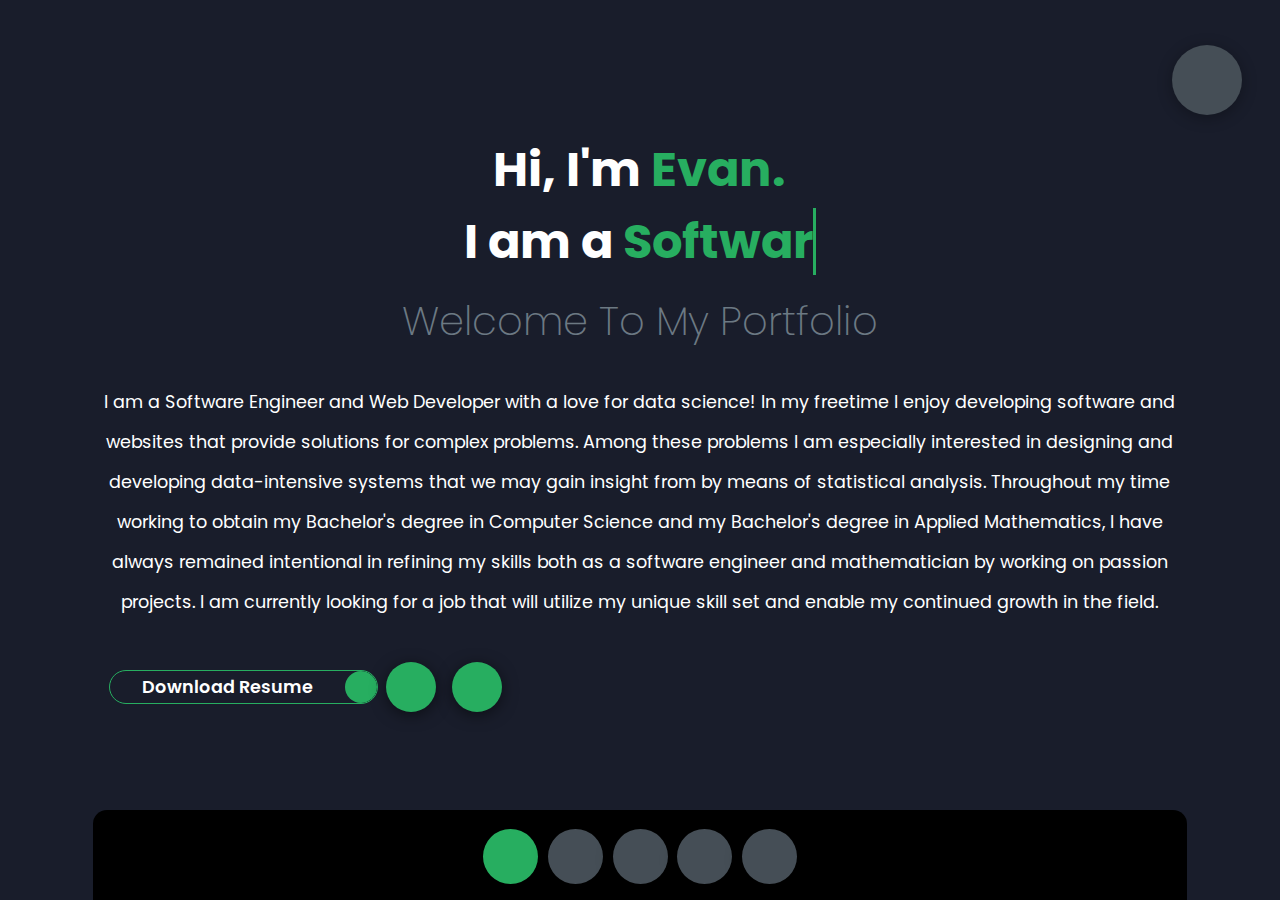
<file: index.html>
<!DOCTYPE html>
<html lang="en">

<head>
    <meta charset="UTF-8">
    <meta http-equiv="X-UA-Compatible" content="IE=edge">
    <meta name="viewport" content="width=device-width, initial-scale=1.0">
    <title>Evan Nordin | Professional Portfolio</title>
    <link rel="stylesheet" href="./styles/styles.css">
    <link rel="preconnect" href="https://fonts.googleapis.com">
    <link rel="preconnect" href="https://fonts.gstatic.com" crossorigin>
    <link rel="preload"
        href="https://fonts.googleapis.com/css2?family=Poppins:ital,wght@0,400;0,500;0,700;0,800;1,400&display=swap"
        as="style" onload="this.rel='stylesheet'">

    <link rel="preload" href="https://cdnjs.cloudflare.com/ajax/libs/font-awesome/6.1.1/css/all.min.css" as="style"
        onload="this.rel='stylesheet'"
        integrity="sha512-KfkfwYDsLkIlwQp6LFnl8zNdLGxu9YAA1QvwINks4PhcElQSvqcyVLLD9aMhXd13uQjoXtEKNosOWaZqXgel0g=="
        crossorigin="anonymous" referrerpolicy="no-referrer" />
    <script async src="https://www.googletagmanager.com/gtag/js?id=G-2WJSHHRMSF"></script>
    <script>
        window.dataLayer = window.dataLayer || [];
        function gtag() { dataLayer.push(arguments); }
        gtag('js', new Date());

        gtag('config', 'G-2WJSHHRMSF');
    </script>
    <script src="https://www.google.com/recaptcha/api.js" async defer></script>
</head>

<body class="main-content">
    <header class="section sec1 header active" id="home">
        <div class="header-content">
            <div class="left-header">
                <div class="h-shape"></div>
                <div class="image"><img src="img/hero.webp" alt="my-headshot"></div>
                <div class="privacy">
                    <a href="/privacy.html">Privacy Policy</a>
                </div>
            </div>
            <div class="right-header">
                <h1 class="name">Hi, I'm <span class="name">Evan. </span><br />I am a<span class="typewriter"
                        data-wait="1500"
                        data-words='["&nbsp;Software&nbsp;Engineer.", "&nbsp;Web&nbsp;Developer.", "&nbsp;Data&nbsp;Scientist."]'></span>
                </h1>
                <h2>Welcome To My Portfolio</h2>
                <p>I am a Software Engineer and Web Developer with a love for data science! In my freetime I enjoy
                    developing software and websites that provide solutions for complex problems. Among these problems I
                    am especially interested in designing and developing data-intensive systems that we may gain insight
                    from by means of statistical analysis. Throughout my time
                    working to obtain my Bachelor's degree in Computer Science and my Bachelor's degree
                    in Applied Mathematics, I have always remained intentional in refining my skills both as a software
                    engineer and mathematician by working on passion projects. I am currently looking for a job that
                    will utilize my unique skill set and enable my continued growth in the field. </p>
                <div class="btn-container">
                    <a href="./public/Evan_Nordin_s_Resume.pdf" download="Evan-Nordin-Resume" class="main-btn">
                        <span class="btn-text">Download Resume</span>
                        <span class="btn-icon"><i class="fas fa-download"></i></span>
                    </a>
                    <div class="pill-btns">
                        <a href="https://linkedin.com/in/evannordin" target="_blank">
                            <div class="pill-btn">
                                <div class="icon">
                                    <i class="fab fa-linkedin"></i>
                                </div>
                            </div>
                        </a>
                        <a href="https://github.com/EvanNordin" target="_blank">
                            <div class="pill-btn">
                                <div class="icon">
                                    <i class="fab fa-github"></i>
                                </div>
                            </div>
                        </a>
                    </div>
                </div>
            </div>
        </div>
    </header>
    <main>
        <section class="section sec2 about" id="about">
            <div class="main-title">
                <h2>About <span>me</span></h2>
            </div>
            <div class="about-container">
                <div class="left-about">
                    <h2>Information</h2>
                    <p>My name is Evan Nordin. My passion has been software development for the last seven years and I
                        also began
                        studying mathematics to better understand Computer Science and Data Science. My love for
                        software
                        engineering, web development, and data science all stems from my passion for solving problems. I
                        am excellent at independently completing tasks I am given, but I really thrive in collaborative
                        environments where I am given the opportunity to share my knowledge and learn from others. I am
                        very detail-oriented, which is why I really enjoy building software. A few of my favorite books
                        that I've
                        recently read include "The Pragmatic Programmer", "Designing Data-Intensive Applications", and
                        "Eloquent Javascript". While there are many more books I have read and learned from, I feel that
                        each of these books has influenced the way I approach and solve problems. I never get tired of
                        looking back over them. I am familar with numerous SDLC methods, but my favorite is AGILE.
                    </p>
                </div>
                <div class="right-about">
                    <div class="about-item">
                        <div class="about-text">
                            <p class="large-text">Exceptional</p>
                            <p class="small-text">Communication <br /> Skills</p>
                        </div>
                    </div>
                    <div class="about-item">
                        <div class="about-text">
                            <p class="large-text">Outstanding</p>
                            <p class="small-text">Time <br /> Management</p>
                        </div>
                    </div>
                    <div class="about-item">
                        <div class="about-text">
                            <p class="large-text">Dedicated</p>
                            <p class="small-text">Lifetime <br /> Learner</p>
                        </div>
                    </div>
                    <div class="about-item">
                        <div class="about-text">
                            <p class="large-text">Innovative</p>
                            <p class="small-text">Problem <br /> Solver</p>
                        </div>
                    </div>
                </div>
            </div>
            <div class="btn-container">
                <a href="./public/Evan_Nordin_s_Resume.pdf" download="Evan-Nordin-Resume" class="main-btn">
                    <span class="btn-text">Download Resume</span>
                    <span class="btn-icon"><i class="fas fa-download"></i></span>
                </a>
            </div>
            <div class="about-stats">
                <h4 class="stat-title">Technical Skills</h4>
                <div class="progress-bars">
                    <div class="progress-bar">
                        <p class="progress-title">Java</p>
                        <div class="progress-container">
                            <p class="progress-text">Proficient (90%)</p>
                            <div class="progress">
                                <span class="java"></span>
                            </div>
                        </div>
                    </div>
                    <div class="progress-bar">
                        <p class="progress-title">Javascript</p>
                        <div class="progress-container">
                            <p class="progress-text">Proficient (94%)</p>
                            <div class="progress">
                                <span class="js"></span>
                            </div>
                        </div>
                    </div>
                    <div class="progress-bar">
                        <p class="progress-title">C++</p>
                        <div class="progress-container">
                            <p class="progress-text">Competent (86%)</p>
                            <div class="progress">
                                <span class="cpp"></span>
                            </div>
                        </div>
                    </div>
                    <div class="progress-bar">
                        <p class="progress-title">HTML</p>
                        <div class="progress-container">
                            <p class="progress-text">Proficient (90%)</p>
                            <div class="progress">
                                <span class="html"></span>
                            </div>
                        </div>
                    </div>
                    <div class="progress-bar">
                        <p class="progress-title">python</p>
                        <div class="progress-container">
                            <p class="progress-text">Proficient (90%)</p>
                            <div class="progress">
                                <span class="python"></span>
                            </div>
                        </div>
                    </div>
                    <div class="progress-bar">
                        <p class="progress-title">CSS</p>
                        <div class="progress-container">
                            <p class="progress-text">Proficent (88%)</p>
                            <div class="progress">
                                <span class="css"></span>
                            </div>
                        </div>
                    </div>
                    <div class="progress-bar">
                        <p class="progress-title">SQL</p>
                        <div class="progress-container">
                            <p class="progress-text">Competent (85%)</p>
                            <div class="progress">
                                <span class="css"></span>
                            </div>
                        </div>
                    </div>
                    <div class="progress-bar">
                        <p class="progress-title">MongoDB</p>
                        <div class="progress-container">
                            <p class="progress-text">Proficient (90%)</p>
                            <div class="progress">
                                <span class="css"></span>
                            </div>
                        </div>
                    </div>
                    <div class="progress-bar">
                        <p class="progress-title">Documentation</p>
                        <div class="progress-container">
                            <p class="progress-text">Competent (85%)</p>
                            <div class="progress">
                                <span class="css"></span>
                            </div>
                        </div>
                    </div>
                    <div class="progress-bar">
                        <p class="progress-title">Debugging</p>
                        <div class="progress-container">
                            <p class="progress-text">Expert (100%)</p>
                            <div class="progress">
                                <span class="debugging"></span>
                            </div>
                        </div>
                    </div>
                </div>
            </div>
            <h4 class="stat-title">My Timeline</h4>
            <div class="timeline">
                <div class="timeline-item">
                    <div class="timeline-icon">
                        <i class="fas fa-briefcase"></i>
                    </div>
                    <p class="timeline-duration">2017 - June 2022</p>
                    <h5>Bachelor of Science: Computer Science <span> - Central Washington University</span></h5>
                    <p>
                        Studied Computer Science at Central Washington University. During my time at CWU I learned
                        extensivesly about the fundamentals of computer science, including data structures, algorithms,
                        cybersecurity, computer architecture, principles of language design, database management
                        systems, algorithm analysis, advanced software engineering, and most recently computational
                        intelligence (AI
                        and ML algorithms).
                    </p>
                </div>
                <div class="timeline-item">
                    <div class="timeline-icon">
                        <i class="fas fa-briefcase"></i>
                    </div>
                    <p class="timeline-duration">2021 - Present</p>
                    <h5>Technology Intern <span> - CBHA</span></h5>
                    <p>
                        Currently working as a technology intern at Columbia Basin Health Association (CBHA). As a tech
                        intern, I have played a significant role in the implementation of the KACE asset management
                        system. At the beginning of my internship, I was responsible for physically tagging over two
                        thousand assets with barcodes and putting them in the new asset management system. After this
                        project was complete, I developed a custom web application that allows CBHA to send out
                        information system alerts to its employees via text, and also as a popup on the employee's
                        computer. I am currently building an application that streamlines the processs of updating asset
                        information inside of KACE.
                </div>
                <div class="timeline-item">
                    <div class="timeline-icon">
                        <i class="fas fa-briefcase"></i>
                    </div>
                    <p class="timeline-duration">2017 - June 2022</p>
                    <h5>Bachelor of Science: Applied Mathematics <span> - Central Washington University</span></h5>
                    <p>
                        Studied Applied Mathematics at Central Washington University. During my time at CWU I learned
                        extensivesly about the fundamentals of applied mathematics, including linear algebra, calculus,
                        probability and statistics, differential equations, cryptography, mathematical modeling, and
                        most recently advanced numerical methods and analysis. I also took courses in proving
                        fundamental mathematical concepts in calculus, linear algebra, sets and logic, discrete
                        mathematics, and finally combinatorics and graph theory.
                    </p>
                </div>
            </div>
            <div class="privacy">
                <a href="/privacy.html">Privacy Policy</a>
            </div>
        </section>
        <section class="section sec3 portfolio" id="portfolio">
            <div class="main-title">
                <h2>My <span>Projects</span></h2>
            </div>
            <div class="portfolio-items">
                <div class="portfolio-item">
                    <img src="img/blog1.webp" alt="">
                    <div class="project-text">
                        <a href="#" target="_blank">
                            <h4>Portfolio Website</h4>
                        </a>
                        <p>
                            I built my portfolio website from scratch using HTML, SCSS, and JavaScript. The majority of
                            work for this project was building the frontend. However, I did write an express server that
                            implements nodemailer to send me emails when somebody fills out the contact form. I plan to
                            continually update this website with more projects and skills
                            as I grow in my career. To view the source code for this website, check out my Github!
                        </p>
                        <div class="pill-btns">
                            <a href="https://evannordin.dev" target="_blank">
                                <div class="pill-btn">
                                    <div class="icon">
                                        <i class="fa-solid fa-globe"></i>
                                    </div>
                                </div>
                            </a>
                            <a href="https://github.com/EvanNordin/my-portfolio" target="_blank">
                                <div class="pill-btn">
                                    <div class="icon">
                                        <i class="fab fa-github"></i>
                                    </div>
                                </div>
                            </a>
                        </div>
                    </div>
                </div>
                <div class="portfolio-item">
                    <img src="img/comets-screenshot.webp" alt="">
                    <div class="project-text">
                        <a href="https://comets-ten.vercel.app/" target="_blank">
                            <h4>Comets.js</h4>
                        </a>
                        <p>
                            Comets.js is a lightweight e-commerce store that is built with Nuxt.js and implements Strapi
                            and Snipcart. For this academic project, I was lead developer and SCRUM master for this
                            project so I was
                            responsible for making
                            sure our team was progressing. The website is in demo mode so
                            products served from the backend may take a little bit to load. Additionally, orders can be
                            placed with the provided test credit card.
                        </p>
                        <div class="pill-btns">
                            <a href="https://comets-ten.vercel.app/" target="_blank">
                                <div class="pill-btn">
                                    <div class="icon">
                                        <i class="fa-solid fa-globe"></i>
                                    </div>
                                </div>
                            </a>
                            <a href="https://github.com/capstone-project-481" target="_blank">
                                <div class="pill-btn">
                                    <div class="icon">
                                        <i class="fab fa-github"></i>
                                    </div>
                                </div>
                            </a>
                        </div>
                    </div>
                </div>
            </div>
            <div class="privacy">
                <a href="/privacy.html">Privacy Policy</a>
            </div>
        </section>
        <section class="section sec4" id="blogs">
            <div class="blogs-content">
                <div class="main-title">
                    <h2>Coming <span>Soon</span></h2>
                </div>
                <!-- <div class="blogs">
                    <div class="blog">
                        <img src="img/blog1.jpg" alt="">
                        <div class="blog-text">
                            <h4>Is Studying Computer Science a Good Idea in 2022?</h4>
                            <p>
                                Lorem ipsum dolor, sit amet consectetur adipisicing elit. Ab, laboriosam doloribus? Non,
                                dicta quis sunt consectetur, sed mollitia, sequi ipsa blanditiis tempore molestias
                                corrupti
                                excepturi! Incidunt delectus aperiam repellendus expedita!
                            </p>
                        </div>
                    </div>
                    <div class="blog">
                        <img src="img/blog1.jpg" alt="">
                        <div class="blog-text">
                            <h4>Is Studying Computer Science a Good Idea in 2022?</h4>
                            <p>
                                Lorem ipsum dolor, sit amet consectetur adipisicing elit. Ab, laboriosam doloribus? Non,
                                dicta quis sunt consectetur, sed mollitia, sequi ipsa blanditiis tempore molestias
                                corrupti
                                excepturi! Incidunt delectus aperiam repellendus expedita!
                            </p>
                        </div>
                    </div>
                    <div class="blog">
                        <img src="img/blog1.jpg" alt="">
                        <div class="blog-text">
                            <h4>Is Studying Computer Science a Good Idea in 2022?</h4>
                            <p>
                                Lorem ipsum dolor, sit amet consectetur adipisicing elit. Ab, laboriosam doloribus? Non,
                                dicta quis sunt consectetur, sed mollitia, sequi ipsa blanditiis tempore molestias
                                corrupti
                                excepturi! Incidunt delectus aperiam repellendus expedita!
                            </p>
                        </div>
                    </div>
                    <div class="blog">
                        <img src="img/blog1.jpg" alt="">
                        <div class="blog-text">
                            <h4>Is Studying Computer Science a Good Idea in 2022?</h4>
                            <p>
                                Lorem ipsum dolor, sit amet consectetur adipisicing elit. Ab, laboriosam doloribus? Non,
                                dicta quis sunt consectetur, sed mollitia, sequi ipsa blanditiis tempore molestias
                                corrupti
                                excepturi! Incidunt delectus aperiam repellendus expedita!
                            </p>
                        </div>
                    </div>
                    <div class="blog">
                        <img src="img/blog1.jpg" alt="">
                        <div class="blog-text">
                            <h4>Is Studying Computer Science a Good Idea in 2022?</h4>
                            <p>
                                Lorem ipsum dolor, sit amet consectetur adipisicing elit. Ab, laboriosam doloribus? Non,
                                dicta quis sunt consectetur, sed mollitia, sequi ipsa blanditiis tempore molestias
                                corrupti
                                excepturi! Incidunt delectus aperiam repellendus expedita!
                            </p>
                        </div>
                    </div>
                    <div class="blog">
                        <img src="img/blog1.jpg" alt="">
                        <div class="blog-text">
                            <h4>Is Studying Computer Science a Good Idea in 2022?</h4>
                            <p>
                                Lorem ipsum dolor, sit amet consectetur adipisicing elit. Ab, laboriosam doloribus? Non,
                                dicta quis sunt consectetur, sed mollitia, sequi ipsa blanditiis tempore molestias
                                corrupti
                                excepturi! Incidunt delectus aperiam repellendus expedita!
                            </p>
                        </div>
                    </div>
                </div>
            </div> -->
                <div class="privacy">
                    <a href="/privacy.html">Privacy Policy</a>
                </div>
        </section>
        <section class="section sec5 contact" id="contact">
            <div class="contact-container">
                <div class="main-title">
                    <h2>Contact <span>Me</span></h2>
                </div>
                <div class="contact-content-container">
                    <div class="left-contact">
                        <h2>Get in touch with me</h2>
                        <p>I am actively looking for new opportunities to work with you. If you are interested in
                            collaborating, please contact me. (Verify you're not a bot first, please!&#128513;) </p>
                        </p>
                        <div class="contact-info">
                            <div class="contact-item">
                                <div class="icon">
                                    <i class="fas fa-map-marker-alt"></i>
                                    Location
                                </div>
                                <p>
                                    Washington State, USA
                                </p>
                            </div>
                        </div>
                        <div class="contact-icons">
                            <div class="contact-icon">
                                <a href="https://www.youtube.com/channel/UC5YgiiaNcfvI5W--Wzyc4rw" target="_blank">
                                    <i class="fab fa-youtube"></i>
                                </a>
                                <a href="https://github.com/EvanNordin" target="_blank">
                                    <i class="fab fa-github"></i>
                                </a>
                                <a href="https://www.linkedin.com/in/evannordin/" target="_blank">
                                    <i class="fab fa-linkedin"></i>
                                </a>
                            </div>
                        </div>
                    </div>
                    <div class="right-contact">
                        <form action="https://evan-email-server.herokuapp.com/send" class="contact-form" method="POST">
                            <div class="input-control i-c-2">
                                <input type="text" name="name" id="name" required placeholder="YOUR NAME" required
                                    minlength="8" maxlength="120">
                                <input type="text" name="email" id="email" required placeholder="YOUR EMAIL" required
                                    pattern="^[a-zA-Z0-9.!#$%&'*+/=?^_`{|}~-]+@[a-zA-Z0-9-]+(?:\.[a-zA-Z0-9-]+)*$"
                                    minlength="3" maxlength="254">
                            </div>
                            <div class="input-control">
                                <input type="text" name="subject" id="subject" required placeholder="ENTER SUBJECT">
                            </div>
                            <div class="input-control">
                                <textarea name="message" id="message" cols="15" rows="8" required
                                    placeholder="ENTER YOUR MESSAGE TO ME HERE..."></textarea>
                            </div>
                            <div class="submit-btn">
                                <button type="submit" id="submit-btn"><span class="btn-text">Submit</span>
                                    <span class="btn-icon"><i class="fa-solid fa-paper-plane"></i></span></button>
                                <div class="g-recaptcha" data-sitekey="6LdHIXsdAAAAAGPR8xxVllN3nz0CfNjHw7wwX3Pq"></div>
                            </div>
                        </form>
                    </div>
                </div>
            </div>
            <div class="privacy">
                <a href="/privacy.html">Privacy Policy</a>
            </div>
        </section>
    </main>

    <div class="controls">
        <div class="control control-1 active-btn" data-id="home">
            <i class="fas fa-home"></i>
        </div>
        <div class="control control-2" data-id="about">
            <i class="fas fa-user"></i>
        </div>
        <div class="control control-3" data-id="portfolio">
            <i class="fas fa-briefcase"></i>
        </div>
        <div class="control control-4" data-id="blogs">
            <i class="far fa-newspaper"></i>
        </div>
        <div class="control control-5" data-id="contact">
            <i class="fas fa-envelope-open"></i>
        </div>
    </div>

    <div class="theme-btn">
        <i class="fas fa-adjust"></i>
    </div>

    <script src="./type.js"></script>
    <script src="./app.js"></script>
</body>

</html>
</file>
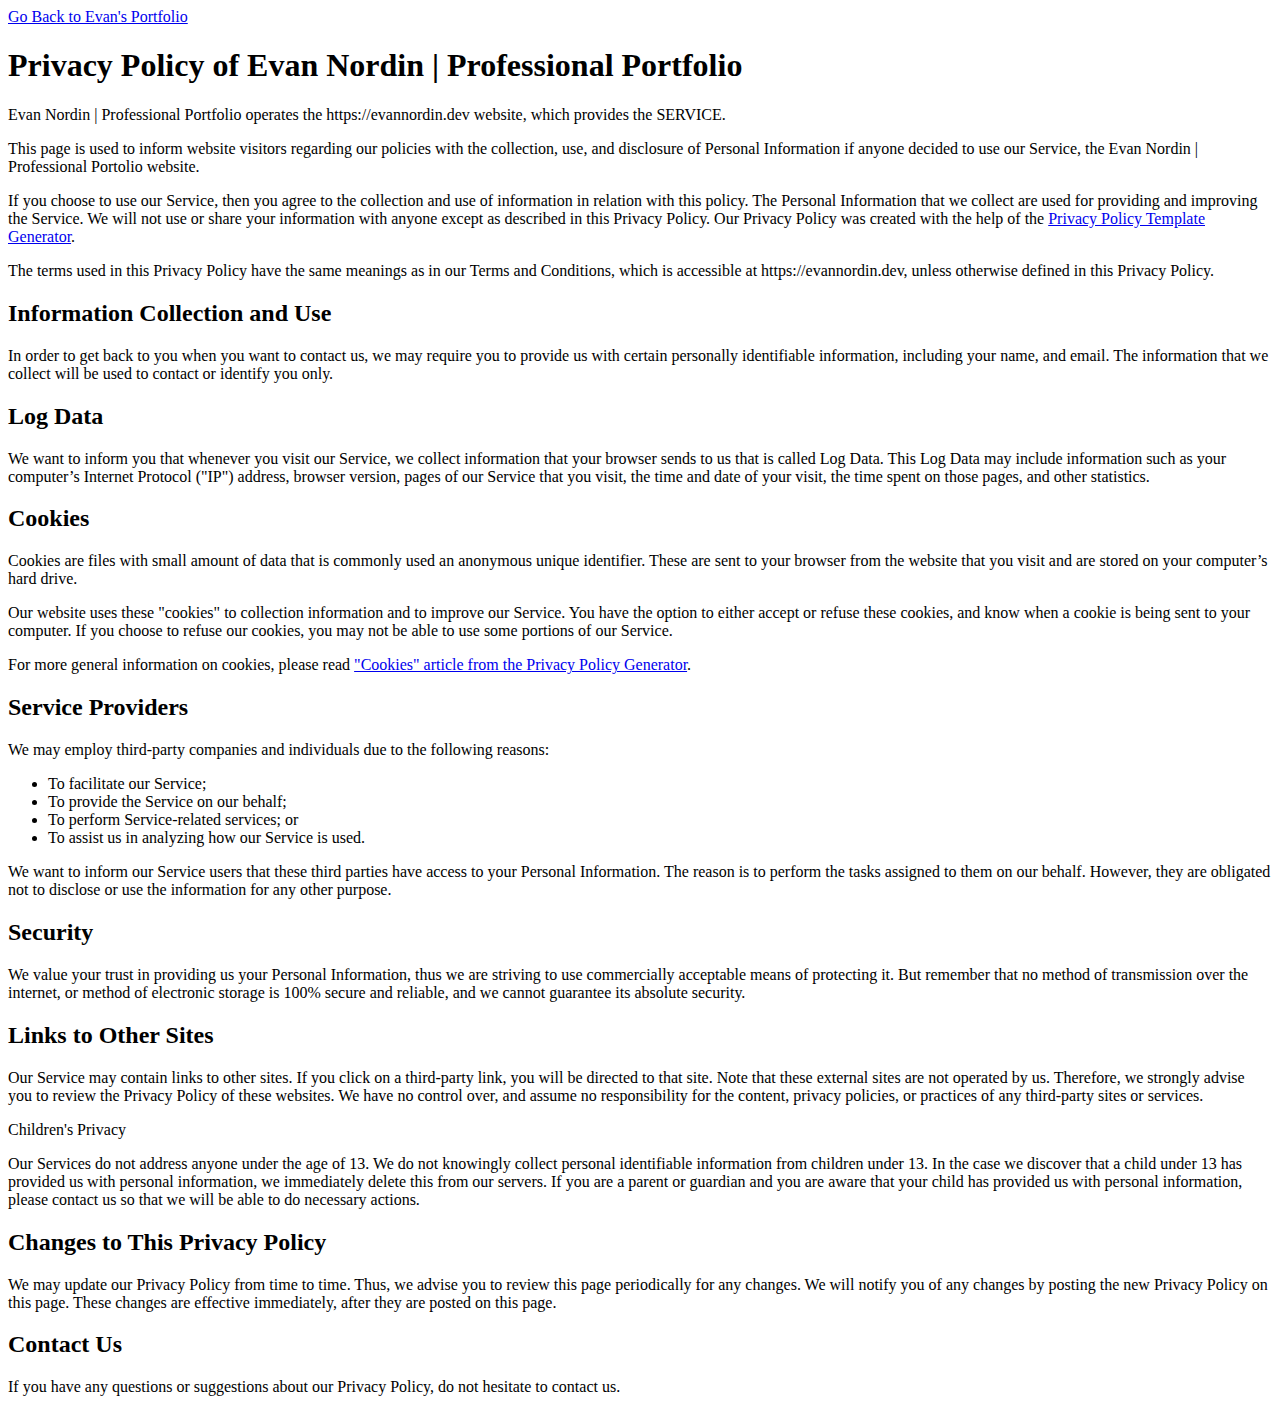
<file: privacy.html>
<!DOCTYPE html>
<html lang="en">

<head>
    <meta charset="UTF-8">
    <meta http-equiv="X-UA-Compatible" content="IE=edge">
    <meta name="viewport" content="width=device-width, initial-scale=1.0">
    <title>Privacy Policy</title>
</head>

<body>
    <a href="/my-portfolio/index.html">Go Back to Evan's Portfolio</a>
    <h1>Privacy Policy of Evan Nordin | Professional Portfolio</h1>

    <p>Evan Nordin | Professional Portfolio operates the https://evannordin.dev website, which provides the SERVICE.</p>

    <p>This page is used to inform website visitors regarding our policies with the collection, use, and disclosure of
        Personal Information if anyone decided to use our Service, the Evan Nordin | Professional Portolio website.</p>

    <p>If you choose to use our Service, then you agree to the collection and use of information in relation with this
        policy. The Personal Information that we collect are used for providing and improving the Service. We will not
        use or share your information with anyone except as described in this Privacy Policy. Our Privacy Policy was
        created with the help of the <a href="https://www.privacypolicytemplate.net">Privacy Policy Template
            Generator</a>.</p>

    <p>The terms used in this Privacy Policy have the same meanings as in our Terms and Conditions, which is accessible
        at https://evannordin.dev, unless otherwise defined in this Privacy Policy.</p>

    <h2>Information Collection and Use</h2>

    <p>In order to get back to you when you want to contact us, we may require you to provide us with certain personally
        identifiable information, including your name, and email. The information that we collect
        will be used to contact or identify you only.</p>

    <h2>Log Data</h2>

    <p>We want to inform you that whenever you visit our Service, we collect information that your browser sends to us
        that is called Log Data. This Log Data may include information such as your computer’s Internet Protocol ("IP")
        address, browser version, pages of our Service that you visit, the time and date of your visit, the time spent
        on those pages, and other statistics.</p>

    <h2>Cookies</h2>

    <p>Cookies are files with small amount of data that is commonly used an anonymous unique identifier. These are sent
        to your browser from the website that you visit and are stored on your computer’s hard drive.</p>

    <p>Our website uses these "cookies" to collection information and to improve our Service. You have the option to
        either accept or refuse these cookies, and know when a cookie is being sent to your computer. If you choose to
        refuse our cookies, you may not be able to use some portions of our Service.</p>

    <p>For more general information on cookies, please read <a
            href="https://www.generateprivacypolicy.com/#cookies">"Cookies" article from the Privacy Policy
            Generator</a>.</p>

    <h2>Service Providers</h2>

    <p>We may employ third-party companies and individuals due to the following reasons:</p>

    <ul>
        <li>To facilitate our Service;</li>
        <li>To provide the Service on our behalf;</li>
        <li>To perform Service-related services; or</li>
        <li>To assist us in analyzing how our Service is used.</li>
    </ul>

    <p>We want to inform our Service users that these third parties have access to your Personal Information. The reason
        is to perform the tasks assigned to them on our behalf. However, they are obligated not to disclose or use the
        information for any other purpose.</p>

    <h2>Security</h2>

    <p>We value your trust in providing us your Personal Information, thus we are striving to use commercially
        acceptable means of protecting it. But remember that no method of transmission over the internet, or method of
        electronic storage is 100% secure and reliable, and we cannot guarantee its absolute security.</p>

    <h2>Links to Other Sites</h2>

    <p>Our Service may contain links to other sites. If you click on a third-party link, you will be directed to that
        site. Note that these external sites are not operated by us. Therefore, we strongly advise you to review the
        Privacy Policy of these websites. We have no control over, and assume no responsibility for the content, privacy
        policies, or practices of any third-party sites or services.</p>

    <p>Children's Privacy</p>

    <p>Our Services do not address anyone under the age of 13. We do not knowingly collect personal identifiable
        information from children under 13. In the case we discover that a child under 13 has provided us with personal
        information, we immediately delete this from our servers. If you are a parent or guardian and you are aware that
        your child has provided us with personal information, please contact us so that we will be able to do necessary
        actions.</p>

    <h2>Changes to This Privacy Policy</h2>

    <p>We may update our Privacy Policy from time to time. Thus, we advise you to review this page periodically for any
        changes. We will notify you of any changes by posting the new Privacy Policy on this page. These changes are
        effective immediately, after they are posted on this page.</p>

    <h2>Contact Us</h2>

    <p>If you have any questions or suggestions about our Privacy Policy, do not hesitate to contact us.</p>
</body>

</html>
</file>
<file: styles/styles.css>
:root {
  --primary-transition: all .5s ease-out;
  --box-shadow-1: 0 3px 15px rgba(0, 0, 0, .5);
  --box-shadow-2: 2px 12px 15px rgba(0, 0, 0, .5);
  --color-primary: #191d2b;
  --color-secondary: #27ae60;
  --color-secondary-alternate: #00ff6a;
  --color-white: #ffffff;
  --color-black: #000;
  --color-grey0: #f8f8f8;
  --color-grey1: #dbe1e8;
  --color-grey2: #b2becd;
  --color-grey3: #6c7983;
  --color-grey4: #454e56;
  --color-grey5: #2a2e35;
  --color-grey6: #12181b;
  --br-sm-2: 14px;
}

.light-theme {
  --color-primary: #ffffff;
  --color-secondary: #00c2f3;
  --color-secondary-alternate: #00d9ff;
  --color-white: #454e56;
  --color-black: #000;
  --color-grey0: #f8f8f8;
  --color-grey1: #6c7983;
  --color-grey2: #6c7983;
  --color-grey3: #6c7983;
  --color-grey4: #454e56;
  --color-grey5: #dddddd;
  --color-grey6: #12181b;
}

* {
  margin: 0;
  padding: 0;
  -webkit-box-sizing: border-box;
          box-sizing: border-box;
  list-style: none;
}

body {
  font-family: "Poppins", sans-serif;
  height: 100vh;
  background-color: var(--color-primary);
  font-size: 1.1rem;
  color: var(--color-white);
}

a {
  display: inline-block;
  text-decoration: none;
  color: inherit;
  font-family: inherit;
}

h1,
h2 {
  margin: 0.4rem;
}

h1 {
  font-size: 3.5rem;
}

h2 {
  font-size: 2.5rem;
  font-weight: 200;
  color: var(--color-grey3);
}

header {
  height: 100vh;
  color: var(--color-white);
  overflow: auto;
}

section {
  min-height: 100vh;
  width: 100%;
  position: absolute;
  left: 0;
  top: 0;
  padding: 3rem 18rem;
}

.section {
  -webkit-transform: translateY(-100%);
          transform: translateY(-100%);
  -webkit-transition: var(--primary-transition);
  transition: var(--primary-transition);
  background-color: var(--color-primary);
}

.sec1 {
  display: none;
  -webkit-transform: translateY(0) scale(1);
          transform: translateY(0) scale(1);
}

.sec2 {
  display: none;
  -webkit-transform: translateY(0) scale(1);
          transform: translateY(0) scale(1);
}

.sec3 {
  display: none;
  -webkit-transform: translateY(0) scale(1);
          transform: translateY(0) scale(1);
}

.sec4 {
  display: none;
  -webkit-transform: translateY(0) scale(1);
          transform: translateY(0) scale(1);
}

.sec5 {
  display: none;
  -webkit-transform: translateY(0) scale(1);
          transform: translateY(0) scale(1);
}

.active {
  display: block;
  -webkit-animation: scaleAnim 1.25s ease-in-out;
          animation: scaleAnim 1.25s ease-in-out;
}

@-webkit-keyframes scaleAnim {
  0% {
    -webkit-transform: translateY(-100%) scaleY(0);
            transform: translateY(-100%) scaleY(0);
  }
  100% {
    -webkit-transform: translateY(0) scaleY(1);
            transform: translateY(0) scaleY(1);
  }
}

@keyframes scaleAnim {
  0% {
    -webkit-transform: translateY(-100%) scaleY(0);
            transform: translateY(-100%) scaleY(0);
  }
  100% {
    -webkit-transform: translateY(0) scaleY(1);
            transform: translateY(0) scaleY(1);
  }
}

.controls {
  position: fixed;
  z-index: 10;
  top: 50%;
  right: 3%;
  display: -webkit-box;
  display: -ms-flexbox;
  display: flex;
  -webkit-box-orient: vertical;
  -webkit-box-direction: normal;
      -ms-flex-direction: column;
          flex-direction: column;
  -webkit-box-align: center;
      -ms-flex-align: center;
          align-items: center;
  -webkit-box-pack: center;
      -ms-flex-pack: center;
          justify-content: center;
  -webkit-transform: translateY(-50%);
          transform: translateY(-50%);
}

.controls .active-btn {
  background-color: var(--color-secondary) !important;
  -webkit-transition: var(--primary-transition);
  transition: var(--primary-transition);
}

.controls .active-btn i {
  color: var(--color-white) !important;
}

.controls .control {
  padding: 1rem;
  cursor: pointer;
  background-color: var(--color-grey4);
  width: 55px;
  height: 55px;
  border-radius: 50%;
  display: -webkit-box;
  display: -ms-flexbox;
  display: flex;
  -webkit-box-pack: center;
      -ms-flex-pack: center;
          justify-content: center;
  -webkit-box-align: center;
      -ms-flex-align: center;
          align-items: center;
  margin: 0.7rem 0;
  -webkit-box-shadow: var(--box-shadow-1);
          box-shadow: var(--box-shadow-1);
  -webkit-transition: var(--primary-transition);
  transition: var(--primary-transition);
}

.controls .control:hover {
  background-color: var(--color-grey5);
}

.controls .control i {
  font-size: 1.2rem;
  color: #ffffff;
  pointer-events: none;
}

.theme-btn {
  top: 5%;
  right: 3%;
  width: 70px;
  height: 70px;
  border-radius: 50%;
  background-color: var(--color-grey4);
  cursor: pointer;
  position: fixed;
  display: -webkit-box;
  display: -ms-flexbox;
  display: flex;
  -webkit-box-pack: center;
      -ms-flex-pack: center;
          justify-content: center;
  -webkit-box-align: center;
      -ms-flex-align: center;
          align-items: center;
  -webkit-box-shadow: 0 3px 15px rgba(0, 0, 0, 0.3);
          box-shadow: 0 3px 15px rgba(0, 0, 0, 0.3);
  -webkit-transition: all 0.1s ease-in-out;
  transition: all 0.1s ease-in-out;
}

.theme-btn:hover {
  background-color: var(--color-grey5);
}

.theme-btn:active {
  -webkit-transform: translateY(-3px);
          transform: translateY(-3px);
}

.theme-btn i {
  font-size: 1.4rem;
  color: #ffffff;
  pointer-events: none;
}

.header-content {
  display: -ms-grid;
  display: grid;
  -ms-grid-columns: (1fr)[2];
      grid-template-columns: repeat(2, 1fr);
  height: 100%;
}

.header-content .left-header {
  display: -webkit-box;
  display: -ms-flexbox;
  display: flex;
  -webkit-box-align: center;
      -ms-flex-align: center;
          align-items: center;
  position: relative;
}

.header-content .left-header .h-shape {
  -webkit-transition: var(--primary-transition);
  transition: var(--primary-transition);
  width: 65%;
  height: 100%;
  background-color: var(--color-secondary);
  position: absolute;
  left: 0;
  top: 0;
  z-index: -1;
  -webkit-clip-path: polygon(0 0, 46% 0, 79% 100%, 0% 100%);
          clip-path: polygon(0 0, 46% 0, 79% 100%, 0% 100%);
}

.header-content .left-header .image {
  border-radius: var(--br-sm-2);
  width: 68%;
  height: 90%;
  margin-left: 4rem;
  background-color: var(--color-black);
  -webkit-transition: var(--primary-transition);
  transition: var(--primary-transition);
}

.header-content .left-header .image img {
  width: 100%;
  height: 100%;
  -o-object-fit: cover;
     object-fit: cover;
  -webkit-transition: var(--primary-transition);
  transition: var(--primary-transition);
  -webkit-filter: grayscale(0%);
          filter: grayscale(0%);
}

.header-content .left-header .image img:hover {
  -webkit-filter: grayscale(100%);
          filter: grayscale(100%);
}

.header-content .right-header {
  display: -webkit-box;
  display: -ms-flexbox;
  display: flex;
  -webkit-box-orient: vertical;
  -webkit-box-direction: normal;
      -ms-flex-direction: column;
          flex-direction: column;
  -webkit-box-pack: center;
      -ms-flex-pack: center;
          justify-content: center;
  padding-right: 5rem;
  -webkit-transition: var(--primary-transition);
  transition: var(--primary-transition);
}

.header-content .right-header .name {
  font-size: 3rem;
  white-space: nowrap;
}

.header-content .right-header .name span {
  color: var(--color-secondary);
}

.header-content .right-header p {
  margin: 1.5rem 0;
  line-height: 2rem;
  padding-right: 6.5rem;
}

.header-content .right-header .btn-container {
  display: -webkit-box;
  display: -ms-flexbox;
  display: flex;
  -ms-flex-item-align: start;
      align-self: flex-start;
}

.about-container {
  display: -ms-grid;
  display: grid;
  -ms-grid-columns: (1fr)[2];
      grid-template-columns: repeat(2, 1fr);
  padding-top: 3.5rem;
  padding-bottom: 2.5rem;
}

.about-container .right-about {
  display: -ms-grid;
  display: grid;
  -ms-grid-columns: (1fr)[2];
      grid-template-columns: repeat(2, 1fr);
  grid-gap: 2rem;
}

.about-container .right-about .about-item {
  border: 1px solid var(--color-grey5);
  border-radius: 5px;
  -webkit-transition: var(--primary-transition);
  transition: var(--primary-transition);
  -webkit-box-shadow: 1px 2px 15px rgba(0, 0, 0, 0.1);
          box-shadow: 1px 2px 15px rgba(0, 0, 0, 0.1);
}

.about-container .right-about .about-item:hover {
  cursor: default;
  -webkit-transform: translateY(-5px);
          transform: translateY(-5px);
  border: 1px solid var(--color-secondary);
  -webkit-box-shadow: 1px 12px 15px var(--color-secondary);
          box-shadow: 1px 12px 15px var(--color-secondary);
}

.about-container .right-about .about-item .about-text {
  padding: 1.5rem;
  display: -webkit-box;
  display: -ms-flexbox;
  display: flex;
  -webkit-box-orient: vertical;
  -webkit-box-direction: normal;
      -ms-flex-direction: column;
          flex-direction: column;
}

.about-container .right-about .about-item .about-text .large-text {
  font-size: 3rem;
  font-weight: 700;
  color: var(--color-secondary);
}

.about-container .right-about .about-item .about-text .small-text {
  padding-left: 3rem;
  position: relative;
  text-transform: uppercase;
  font-size: 1.2rem;
  color: var(--color-grey1);
  letter-spacing: 2px;
}

.about-container .right-about .about-item .about-text .small-text::before {
  content: "";
  left: 0;
  top: 15px;
  width: 2rem;
  height: 2px;
  background-color: var(--color-grey5);
}

.about-container .left-about {
  padding-right: 5rem;
}

.about-container .left-about p {
  line-height: 2rem;
  padding: 1rem;
  color: var(--color-grey1);
}

.about-container .left-about h4 {
  font-size: 2rem;
  text-transform: uppercase;
}

.about-stats {
  padding-bottom: 4rem;
}

.about-stats .progress-bars {
  display: -ms-grid;
  display: grid;
  -ms-grid-columns: (1fr)[2];
      grid-template-columns: repeat(2, 1fr);
  grid-gap: 2rem;
}

.about-stats .progress-bars .progress-bar {
  display: -webkit-box;
  display: -ms-flexbox;
  display: flex;
  -webkit-box-orient: vertical;
  -webkit-box-direction: normal;
      -ms-flex-direction: column;
          flex-direction: column;
}

.about-stats .progress-bars .progress-bar .progress-title {
  text-transform: uppercase;
  font-weight: 500;
}

.about-stats .progress-bars .progress-bar .progress-container {
  display: -webkit-box;
  display: -ms-flexbox;
  display: flex;
  -webkit-box-align: center;
      -ms-flex-align: center;
          align-items: center;
}

.about-stats .progress-bars .progress-bar .progress-container .progress-text {
  color: var(--color-grey2);
}

.about-stats .progress-bars .progress-bar .progress-container .progress {
  width: 100%;
  height: 0.45rem;
  position: relative;
  background-color: var(--color-grey4);
  margin-left: 1rem;
}

.about-stats .progress-bars .progress-bar .progress-container .progress span {
  position: absolute;
  top: 0;
  left: 0;
  height: 100%;
  background-color: var(--color-secondary);
}

.about-stats .progress-bars .progress-bar .progress-container .progress .html {
  width: 90%;
}

.about-stats .progress-bars .progress-bar .progress-container .progress .css {
  width: 88%;
}

.about-stats .progress-bars .progress-bar .progress-container .progress .java {
  width: 90%;
}

.about-stats .progress-bars .progress-bar .progress-container .progress .js {
  width: 94%;
}

.about-stats .progress-bars .progress-bar .progress-container .progress .python {
  width: 90%;
}

.about-stats .progress-bars .progress-bar .progress-container .progress .cpp {
  width: 86%;
}

.about-stats .progress-bars .progress-bar .progress-container .progress .sql {
  width: 85%;
}

.about-stats .progress-bars .progress-bar .progress-container .progress .mongo {
  width: 90%;
}

.about-stats .progress-bars .progress-bar .progress-container .progress .documentation {
  width: 85%;
}

.about-stats .progress-bars .progress-bar .progress-container .progress .debugging {
  width: 100%;
}

.stat-title {
  font-size: 1.4rem;
  text-transform: uppercase;
  text-align: center;
  padding: 3.5rem 0;
  position: relative;
}

.stat-title::before {
  content: "";
  position: absolute;
  left: 50%;
  top: 0;
  width: 40%;
  height: 1px;
  background-color: var(--color-grey5);
  -webkit-transform: translateX(-50%);
          transform: translateX(-50%);
}

.timeline {
  display: -ms-grid;
  display: grid;
  -ms-grid-columns: (1fr)[2];
      grid-template-columns: repeat(2, 1fr);
  grid-gap: 2rem;
  padding-bottom: 3rem;
}

.timeline .timeline-item {
  position: relative;
  padding-left: 3rem;
  border-left: 1px solid var(--color-grey5);
}

.timeline .timeline-item .timeline-icon {
  position: absolute;
  left: -27px;
  top: 0;
  background-color: var(--color-secondary);
  width: 50px;
  height: 50px;
  border-radius: 50%;
  display: -webkit-box;
  display: -ms-flexbox;
  display: flex;
  -webkit-box-align: center;
      -ms-flex-align: center;
          align-items: center;
  -webkit-box-pack: center;
      -ms-flex-pack: center;
          justify-content: center;
}

.timeline .timeline-item .timeline-icon i {
  font-size: 1.3rem;
}

.timeline .timeline-item .timeline-duration {
  padding: 0.2rem 0.6rem;
  background-color: var(--color-grey5);
  border-radius: 15px;
  display: inline-block;
  font-size: 0.8rem;
  text-transform: uppercase;
  font-weight: 500;
}

.timeline .timeline-item h5 {
  padding: 1rem 0;
  font-size: 1.3rem;
  font-weight: 600;
  text-transform: uppercase;
}

.timeline .timeline-item h5 span {
  font-size: 1.2rem;
  font-weight: 500;
  color: var(--color-grey2);
}

.timeline .timeline-item p {
  color: var(--color-grey2);
}

.portolio-text {
  padding: 2rem 0;
  text-align: center;
}

.portfolio-items {
  display: -ms-grid;
  display: grid;
  -ms-grid-columns: (1fr)[3];
      grid-template-columns: repeat(3, 1fr);
  grid-gap: 2rem;
  margin-top: 3rem;
}

.portfolio-items .portfolio-item {
  position: relative;
  background-color: var(--color-grey5);
  border-radius: 5px;
  -webkit-box-shadow: var(--box-shadow-1);
          box-shadow: var(--box-shadow-1);
  -webkit-transition: var(--primary-transition);
  transition: var(--primary-transition);
}

.portfolio-items .portfolio-item:hover {
  position: relative;
  -webkit-box-shadow: rgba(0, 0, 0, 0.6) 2px 15px 17px;
          box-shadow: rgba(0, 0, 0, 0.6) 2px 15px 17px;
  -webkit-transform: translateY(-5px);
          transform: translateY(-5px);
}

.portfolio-items .portfolio-item:hover img {
  -webkit-transform: scale(1.1);
          transform: scale(1.1);
  -webkit-filter: blur(0);
          filter: blur(0);
  -webkit-box-shadow: var(--box-shadow-2);
          box-shadow: var(--box-shadow-2);
}

.portfolio-items .portfolio-item:hover .project-text h4 {
  color: var(--color-secondary);
}

.portfolio-items .portfolio-item img {
  width: 100%;
  height: 300px;
  -o-object-fit: cover;
  object-fit: fill;
  border-radius: 5px 5px 0 0;
  -webkit-transition: var(--primary-transition);
  transition: var(--primary-transition);
  -webkit-filter: blur(3px);
          filter: blur(3px);
}

.portfolio-items .portfolio-item .project-text {
  margin-top: -7px;
  padding: 1.1rem;
  border-top: 8px solid var(--color-secondary);
}

.portfolio-items .portfolio-item .project-text h4 {
  font-size: 1.5rem;
  margin-bottom: 0.7rem;
  cursor: pointer;
  color: var(--color-grey1);
  -webkit-transition: var(--primary-transition);
  transition: var(--primary-transition);
}

.portfolio-items .portfolio-item .project-text p {
  color: var(--color-grey2);
  line-height: 2rem;
  padding-bottom: 1rem;
}

.portfolio-item:hover .hover-item,
.portfolio-item:active .hover-item {
  opacity: 1;
  -webkit-transform: scale(1);
          transform: scale(1);
  -webkit-transition: var(--primary-transition);
  transition: var(--primary-transition);
}

.blogs {
  display: -ms-grid;
  display: grid;
  -ms-grid-columns: (1fr)[3];
      grid-template-columns: repeat(3, 1fr);
  grid-gap: 2rem;
  margin-top: 3rem;
}

.blogs .blog {
  position: relative;
  background-color: var(--color-grey5);
  border-radius: 5px;
  -webkit-box-shadow: 1px 1px 20px rgba(0, 0, 0, 0.1);
          box-shadow: 1px 1px 20px rgba(0, 0, 0, 0.1);
  -webkit-transition: var(--primary-transition);
  transition: var(--primary-transition);
}

.blogs .blog:hover {
  -webkit-box-shadow: 0px 1px 15px rgba(0, 0, 0, 0.3);
          box-shadow: 0px 1px 15px rgba(0, 0, 0, 0.3);
  -webkit-transform: translateY(-5px);
          transform: translateY(-5px);
  -webkit-transition: var(--primary-transition);
  transition: var(--primary-transition);
}

.blogs .blog:hover img {
  -webkit-filter: grayscale(0);
          filter: grayscale(0);
  -webkit-transform: scale(1.1);
          transform: scale(1.1);
  -webkit-box-shadow: 0px 4px 15px rgba(0, 0, 0, 0.8);
          box-shadow: 0px 4px 15px rgba(0, 0, 0, 0.8);
}

.blogs .blog img {
  width: 100%;
  height: 300px;
  -o-object-fit: cover;
     object-fit: cover;
  border-radius: 5px 5px 0 0;
  -webkit-filter: grayscale(100%);
          filter: grayscale(100%);
  -webkit-transition: var(--primary-transition);
  transition: var(--primary-transition);
}

.blogs .blog .blog-text {
  margin-top: -7px;
  padding: 1.1rem;
  border-top: 8px solid var(--color-secondary);
}

.blogs .blog .blog-text h4 {
  font-size: 1.5rem;
  margin-bottom: 0.7rem;
  cursor: pointer;
}

.blogs .blog .blog-text h4:hover {
  color: var(--color-secondary);
}

.blogs .blog .blog-text p {
  color: var(--color-grey2);
  line-height: 2rem;
  padding-bottom: 1rem;
}

.contact-content-container {
  display: -webkit-box;
  display: -ms-flexbox;
  display: flex;
  padding-top: 3.5rem;
}

.contact-content-container .left-contact {
  -webkit-box-flex: 2;
      -ms-flex: 2;
          flex: 2;
}

.contact-content-container .left-contact h4 {
  margin-top: 1rem;
  font-size: 2rem;
  text-transform: uppercase;
}

.contact-content-container .left-contact p {
  margin: 1rem 0;
  line-height: 2rem;
}

.contact-content-container .left-contact .contact-info .contact-item {
  display: -webkit-box;
  display: -ms-flexbox;
  display: flex;
  -webkit-box-align: center;
      -ms-flex-align: center;
          align-items: center;
  -webkit-box-pack: justify;
      -ms-flex-pack: justify;
          justify-content: space-between;
}

.contact-content-container .left-contact .contact-info .contact-item p {
  margin: 0.3rem 0 !important;
  padding: 0 !important;
}

.contact-content-container .left-contact .contact-info .contact-item .icon {
  display: -ms-grid;
  display: grid;
  -ms-grid-columns: 40px 1fr;
      grid-template-columns: 40px 1fr;
}

.contact-content-container .left-contact .contact-info .contact-item .icon i {
  display: -webkit-box;
  display: -ms-flexbox;
  display: flex;
  -webkit-box-align: center;
      -ms-flex-align: center;
          align-items: center;
  font-size: 1.3rem;
}

.contact-content-container .left-contact .contact-icon {
  display: -webkit-box;
  display: -ms-flexbox;
  display: flex;
  margin-top: 2rem;
  -webkit-box-align: center;
      -ms-flex-align: center;
          align-items: center;
  -webkit-box-pack: center;
      -ms-flex-pack: center;
          justify-content: center;
}

.contact-content-container .left-contact .contact-icon a {
  display: -webkit-box;
  display: -ms-flexbox;
  display: flex;
  -webkit-box-align: center;
      -ms-flex-align: center;
          align-items: center;
  color: var(--color-white);
  background-color: var(--color-grey5);
  cursor: pointer;
  -webkit-box-pack: center;
      -ms-flex-pack: center;
          justify-content: center;
  width: 50px;
  height: 50px;
  border-radius: 50%;
  margin: 0 0.4rem;
  -webkit-transition: var(--primary-transition);
  transition: var(--primary-transition);
}

.contact-content-container .left-contact .contact-icon a:hover {
  background-color: var(--color-secondary);
}

.contact-content-container .left-contact .contact-icon a:hover i {
  color: var(--color-primary);
}

.contact-content-container .left-contact .contact-icon a i {
  display: -webkit-box;
  display: -ms-flexbox;
  display: flex;
  -webkit-box-align: center;
      -ms-flex-align: center;
          align-items: center;
  -webkit-box-pack: center;
      -ms-flex-pack: center;
          justify-content: center;
  font-size: 1.3rem;
}

.contact-content-container .right-contact {
  -webkit-box-flex: 3;
      -ms-flex: 3;
          flex: 3;
  margin-left: 3rem;
}

.contact-content-container .right-contact .input-control {
  margin: 1.5rem 0;
}

.contact-content-container .right-contact .input-control input,
.contact-content-container .right-contact .input-control textarea {
  border-radius: 30px;
  font-weight: inherit;
  font-size: inherit;
  font-family: inherit;
  padding: 0.8rem 1.1rem;
  outline: none;
  border: none;
  background-color: var(--color-grey5);
  width: 100%;
  color: var(--color-white);
  resize: none;
}

.contact-content-container .right-contact .i-c-2 {
  display: -webkit-box;
  display: -ms-flexbox;
  display: flex;
}

.contact-content-container .right-contact .i-c-2 :last-child {
  margin-left: 1.5rem;
}

.contact-content-container .right-contact .submit-btn {
  display: -webkit-box;
  display: -ms-flexbox;
  display: flex;
  -webkit-box-pack: space-evenly;
      -ms-flex-pack: space-evenly;
          justify-content: space-evenly;
}

.typewriter .txt {
  border-right: 0.2rem solid var(--color-secondary);
  -webkit-animation: blink 400ms steps(40) infinite;
          animation: blink 400ms steps(40) infinite;
}

@-webkit-keyframes blink {
  from,
  to {
    border-color: transparent;
  }
  50% {
    border-color: var(--color-secondary);
  }
}

@keyframes blink {
  from,
  to {
    border-color: transparent;
  }
  50% {
    border-color: var(--color-secondary);
  }
}

.btn-container {
  display: -webkit-box;
  display: -ms-flexbox;
  display: flex;
  -ms-flex-item-align: center;
      align-self: center;
}

.main-btn {
  border-radius: 30px;
  color: inherit;
  font-weight: 600;
  position: relative;
  border: 1px solid var(--color-secondary);
  display: -webkit-box;
  display: -ms-flexbox;
  display: flex;
  -ms-flex-item-align: center;
      align-self: center;
  -webkit-box-align: center;
      -ms-flex-align: center;
          align-items: center;
  overflow: hidden;
  background: -webkit-gradient(linear, right top, left top, color-stop(50%, var(--color-secondary-alternate)), color-stop(50%, var(--color-primary)));
  background: linear-gradient(to left, var(--color-secondary-alternate) 50%, var(--color-primary) 50%);
  background-size: 200% 100%;
  background-position: left bottom;
  -webkit-transition: var(--primary-transition);
  transition: var(--primary-transition);
}

.main-btn:hover {
  background-position: right bottom;
}

.main-btn:hover .btn-text {
  color: var(--color-primary);
  -webkit-transition: var(--primary-transition);
  transition: var(--primary-transition);
}

.main-btn:hover .btn-icon {
  background-color: var(--color-secondary-alternate);
}

.main-btn:hover .btn-icon i {
  -webkit-transition: var(--primary-transition);
  transition: var(--primary-transition);
  color: var(--color-primary);
}

.main-btn .btn-text {
  padding: 0 2rem;
}

.main-btn .btn-icon {
  background-color: var(--color-secondary);
  -webkit-transition: var(--primary-transition);
  transition: var(--primary-transition);
  display: -webkit-box;
  display: -ms-flexbox;
  display: flex;
  -webkit-box-align: center;
      -ms-flex-align: center;
          align-items: center;
  -webkit-box-pack: center;
      -ms-flex-pack: center;
          justify-content: center;
  border-radius: 50%;
  padding: 1rem;
}

.main-title {
  text-align: center;
}

.main-title h2 {
  position: relative;
  text-transform: uppercase;
  font-size: 4rem;
  font-weight: 700;
  color: var(--color-white);
}

.main-title h2 span {
  color: var(--color-secondary);
  -webkit-transition: var(--primary-transition);
  transition: var(--primary-transition);
}

.main-title h2 .bg-text {
  position: absolute;
  top: 50%;
  left: 50%;
  color: var(--color-grey5);
  -webkit-transition: var(--primary-transition);
  transition: var(--primary-transition);
  z-index: -1;
  -webkit-transform: translate(-50%, -50%);
          transform: translate(-50%, -50%);
  font-weight: 800;
  font-size: 6.3rem;
}

button {
  border-radius: 30px;
  color: inherit;
  font-weight: 600;
  position: relative;
  border: 1px solid var(--color-secondary);
  display: -webkit-box;
  display: -ms-flexbox;
  display: flex;
  -ms-flex-item-align: center;
      align-self: center;
  -webkit-box-align: center;
      -ms-flex-align: center;
          align-items: center;
  overflow: hidden;
  background: -webkit-gradient(linear, right top, left top, color-stop(50%, var(--color-secondary)), color-stop(50%, var(--color-primary)));
  background: linear-gradient(to left, var(--color-secondary) 50%, var(--color-primary) 50%);
  background-size: 200% 100%;
  background-position: left bottom;
  -webkit-transition: var(--primary-transition);
  transition: var(--primary-transition);
}

button:hover {
  background-position: right bottom;
}

button:hover .btn-text {
  color: var(--color-primary);
  -webkit-transition: var(--primary-transition);
  transition: var(--primary-transition);
}

button:hover .btn-icon {
  -webkit-transition: var(--primary-transition);
  transition: var(--primary-transition);
}

button:hover .btn-icon i {
  -webkit-transition: var(primary);
  transition: var(primary);
  color: var(--color-primary);
}

button .btn-text {
  padding: 0 2rem;
}

button .btn-icon {
  background-color: var(--color-secondary);
  display: -webkit-box;
  display: -ms-flexbox;
  display: flex;
  -webkit-box-align: center;
      -ms-flex-align: center;
          align-items: center;
  -webkit-box-pack: center;
      -ms-flex-pack: center;
          justify-content: center;
  border-radius: 50%;
  padding: 1rem;
}

.pill-btns {
  display: -webkit-box;
  display: -ms-flexbox;
  display: flex;
  -webkit-box-pack: center;
      -ms-flex-pack: center;
          justify-content: center;
  -webkit-box-align: center;
      -ms-flex-align: center;
          align-items: center;
}

.pill-btns .pill-btn {
  display: -webkit-box;
  display: -ms-flexbox;
  display: flex;
  -webkit-box-pack: center;
      -ms-flex-pack: center;
          justify-content: center;
  -webkit-box-align: center;
      -ms-flex-align: center;
          align-items: center;
  width: 50px;
  height: 50px;
  border-radius: 50%;
  margin: 0 .5rem;
  background-color: var(--color-secondary);
  -webkit-box-shadow: var(--box-shadow-1);
          box-shadow: var(--box-shadow-1);
  -webkit-transition: var(--primary-transition);
  transition: var(--primary-transition);
  position: relative;
  overflow: hidden;
  cursor: pointer;
}

.pill-btns .pill-btn:hover {
  background-color: var(--color-secondary-alternate);
}

.pill-btns .pill-btn:hover .icon {
  color: var(--color-primary);
}

.pill-btns .pill-btn:active {
  -webkit-transition: 0.1s;
  transition: 0.1s;
  -webkit-transform: rotateX(360deg) scale(1.2);
          transform: rotateX(360deg) scale(1.2);
}

.pill-btns .pill-btn .icon {
  text-align: center;
  font-size: 1.3rem;
  color: var(--color-white);
  -webkit-transition: var(--primary-transition);
  transition: var(--primary-transition);
}

.privacy {
  display: -webkit-box;
  display: -ms-flexbox;
  display: flex;
  text-align: center;
  -webkit-box-align: center;
  -ms-flex-align: center;
  -ms-flex-item-align: auto;
      align-self: auto;
  /* padding-top: 1rem; */
  position: absolute;
  bottom: 0;
  margin: auto;
}

.g-recaptcha {
  display: -webkit-box;
  display: -ms-flexbox;
  display: flex;
  -webkit-box-align: center;
      -ms-flex-align: center;
          align-items: center;
  -webkit-box-pack: center;
      -ms-flex-pack: center;
          justify-content: center;
  margin-top: 1rem;
}

.about-container .left-about p {
  padding-left: 0;
}

@media screen and (max-width: 600px) {
  header {
    padding: 0 !important;
    overflow-y: scroll;
  }
  .theme-btn {
    width: 50px;
    height: 50px;
  }
  .right-header {
    -ms-grid-row: 1;
    grid-row: 1;
    padding-right: 0rem !important;
    width: 90%;
    margin: 0 auto;
  }
  .right-header .name {
    font-size: 1.5rem !important;
    text-align: center;
    padding-top: 3rem;
  }
  .right-header h2 {
    font-size: 1.25rem !important;
    text-align: center;
  }
  .right-header p {
    text-align: center;
    margin: 1rem 0 !important;
    padding: 0 0.5rem !important;
  }
  .header-content .left-header {
    padding-bottom: 4.75rem;
  }
  .header-content .left-header .image {
    margin: 0 auto;
    width: 90%;
  }
  .header-content .left-header .privacy {
    padding-bottom: 4.5rem;
    padding-left: 7.25rem;
  }
  .section {
    padding: 2rem 0.5rem;
  }
  .section .privacy {
    padding-bottom: 4.5rem;
    padding-left: 7.25rem;
  }
  #portfolio .privacy, #blogs .privacy, #contact .privacy {
    padding-bottom: 4.5rem;
    padding-left: 4rem !important;
  }
  .about {
    padding: 4rem 0 !important;
  }
  .about-container {
    -ms-grid-columns: (1fr)[1];
        grid-template-columns: repeat(1, 1fr);
    text-align: center;
    padding: 0;
  }
  .about-container .right-about {
    padding: 1rem;
  }
  .about-container .right-about .about-item .about-text {
    font-size: 1.25rem !important;
    padding: 1.5rem 0;
  }
  .about-container .left-about {
    padding: 0 1.5rem;
  }
  .about-container .left-about p {
    padding: 0;
  }
  .about-stats {
    padding: 0 1rem;
  }
  .timeline {
    -ms-grid-columns: (1fr)[1];
        grid-template-columns: repeat(1, 1fr);
    padding: 0 3.25rem;
    padding-bottom: 2rem;
  }
  .about-stats .progress-bars {
    -ms-grid-columns: (1fr)[1];
        grid-template-columns: repeat(1, 1fr);
  }
  .portfolio-item {
    -ms-grid-columns: (1fr)[1];
        grid-template-columns: repeat(1, 1fr);
    padding-bottom: 6rem;
    margin-top: 1rem;
  }
  .blogs {
    -ms-grid-columns: (1fr)[1];
        grid-template-columns: repeat(1, 1fr);
    padding-bottom: 3rem;
  }
  .blogs .privacy {
    padding-bottom: 4.5rem;
    padding-left: 7.25rem;
  }
  .contact {
    text-align: center;
  }
  .contact-content-container {
    padding-top: 0;
    -webkit-box-orient: vertical;
    -webkit-box-direction: normal;
        -ms-flex-direction: column;
            flex-direction: column;
  }
  .contact-content-container .left-contact {
    padding: 0 1rem;
  }
  .contact-content-container .left-contact h2 {
    font-size: 1.25rem !important;
    text-align: center;
  }
  .contact-content-container .right-contact {
    margin-left: 0;
    margin-top: 2.5rem;
  }
  .contact-content-container .submit-btn {
    -webkit-box-orient: vertical;
    -webkit-box-direction: normal;
        -ms-flex-direction: column;
            flex-direction: column;
    -webkit-box-pack: space-evenly;
        -ms-flex-pack: space-evenly;
            justify-content: space-evenly;
  }
  .contact-content-container .g-recaptcha {
    background-color: var(primary-color);
    color: var(primary-color);
    margin-bottom: 1rem;
  }
  .contact-content-container .right-contact .i-c-2 {
    -webkit-box-orient: vertical;
    -webkit-box-direction: normal;
        -ms-flex-direction: column;
            flex-direction: column;
  }
  .contact-content-container .right-contact .i-c-2 :last-child {
    margin-left: 0;
    margin-top: 1.5rem;
  }
  .contact-content-container .right-contact {
    margin-bottom: 6rem;
  }
  .contact-item {
    -webkit-box-orient: vertical;
    -webkit-box-direction: normal;
        -ms-flex-direction: column;
            flex-direction: column;
    margin: 1rem 0;
  }
  .contact-item p {
    font-size: 15px;
    color: var(--color-grey-2);
  }
  .contact-item span {
    font-size: 15px;
  }
  .contact-item .icon {
    -ms-grid-columns: 25px 1fr;
        grid-template-columns: 25px 1fr;
  }
  .main-title h2 {
    font-size: 2rem;
  }
  .main-title h2 span {
    font-size: 2.3rem;
  }
  .main-title h2 .bg-text {
    font-size: 2.3rem;
  }
}

@media screen and (max-width: 1300px) {
  .section {
    padding: 7rem 11rem;
  }
  .contact-content-container {
    -webkit-box-orient: vertical;
    -webkit-box-direction: normal;
        -ms-flex-direction: column;
            flex-direction: column;
  }
  .contact-content-container .right-contact {
    margin-left: 0;
    margin-top: 0;
  }
  .contact-content-container .right-contact .i-c-2 {
    -webkit-box-orient: vertical;
    -webkit-box-direction: normal;
        -ms-flex-direction: column;
            flex-direction: column;
  }
  .contact-content-container .right-contact .i-c-2 :last-child {
    margin-left: 0;
    margin-top: 1.5rem;
  }
  .contact-content-container .right-contact {
    margin-bottom: 6rem;
  }
  .main-title h2 .bg-text {
    font-size: 5.5rem;
  }
  .header-content {
    -ms-grid-columns: 1, 2fr;
        grid-template-columns: 1, 2fr;
  }
}

@media screen and (max-width: 1536px) {
  .blogs {
    -ms-grid-columns: (1fr)[2];
        grid-template-columns: repeat(2, 1fr);
    margin-top: 6rem;
  }
  .portfolio-items {
    -ms-grid-columns: (1fr)[2];
        grid-template-columns: repeat(2, 1fr);
  }
  .about-container .right-about {
    -ms-grid-columns: (1fr)[1];
        grid-template-columns: repeat(1, 1fr);
  }
  .btn-container {
    -ms-flex-item-align: center;
        -ms-grid-row-align: center;
        align-self: center;
    -webkit-box-pack: center;
        -ms-flex-pack: center;
            justify-content: center;
    margin: 1rem;
  }
}

@media screen and (max-width: 660px) {
  .blogs {
    -ms-grid-columns: (1fr)[1];
        grid-template-columns: repeat(1, 1fr);
  }
  .portfolio-items {
    -ms-grid-columns: (1fr)[1];
        grid-template-columns: repeat(1, 1fr);
  }
}

@media screen and (max-width: 1070px) {
  .main-title h2 {
    font-size: 4rem;
  }
  .main-title h2 span {
    font-size: 4rem;
  }
  .main-title h2 .bg-text {
    font-size: 4.5rem;
  }
}

@media screen and (max-width: 1300px) {
  .section {
    padding: 8rem 2rem;
  }
  .header-content {
    -ms-grid-columns: (1fr)[1];
        grid-template-columns: repeat(1, 1fr);
    padding-bottom: 6rem;
  }
  .header-content .left-header .h-shape {
    display: none;
  }
  .header-content .left-header .image {
    width: 90% !important;
    margin: 0 auto !important;
  }
  .header-content .right-header {
    -ms-grid-row: 1;
    grid-row: 1;
    padding-right: 0rem !important;
    text-align: center;
    width: 90%;
    margin: 0 auto;
  }
  .header-content .right-header p {
    padding: 0;
    line-height: 2.5rem;
  }
  .controls {
    top: auto;
    bottom: 0;
    -webkit-box-orient: horizontal;
    -webkit-box-direction: normal;
        -ms-flex-direction: row;
            flex-direction: row;
    -webkit-box-pack: center;
        -ms-flex-pack: center;
            justify-content: center;
    left: 50%;
    -webkit-transform: translateX(-50%);
            transform: translateX(-50%);
    width: 100%;
    background-color: var(--color-grey-5);
  }
  .controls .control {
    margin: 1rem 0.3rem;
  }
}

@media screen and (max-width: 700px) {
  .section {
    padding: 0 3rem;
    padding-top: 4rem;
  }
  .about-stats .progress-bars {
    -ms-grid-columns: (1fr)[1];
        grid-template-columns: repeat(1, 1fr);
  }
  .about-container .right-about {
    -ms-grid-columns: (1fr)[1];
        grid-template-columns: repeat(1, 1fr);
  }
  .timeline {
    -ms-grid-columns: (1fr)[1];
        grid-template-columns: repeat(1, 1fr);
  }
  .main-title h2 {
    font-size: 3rem;
  }
  .main-title h2 span {
    font-size: 3rem;
  }
  .main-title h2 .bg-text {
    font-size: 4rem;
  }
}
/*# sourceMappingURL=styles.css.map */
</file>
